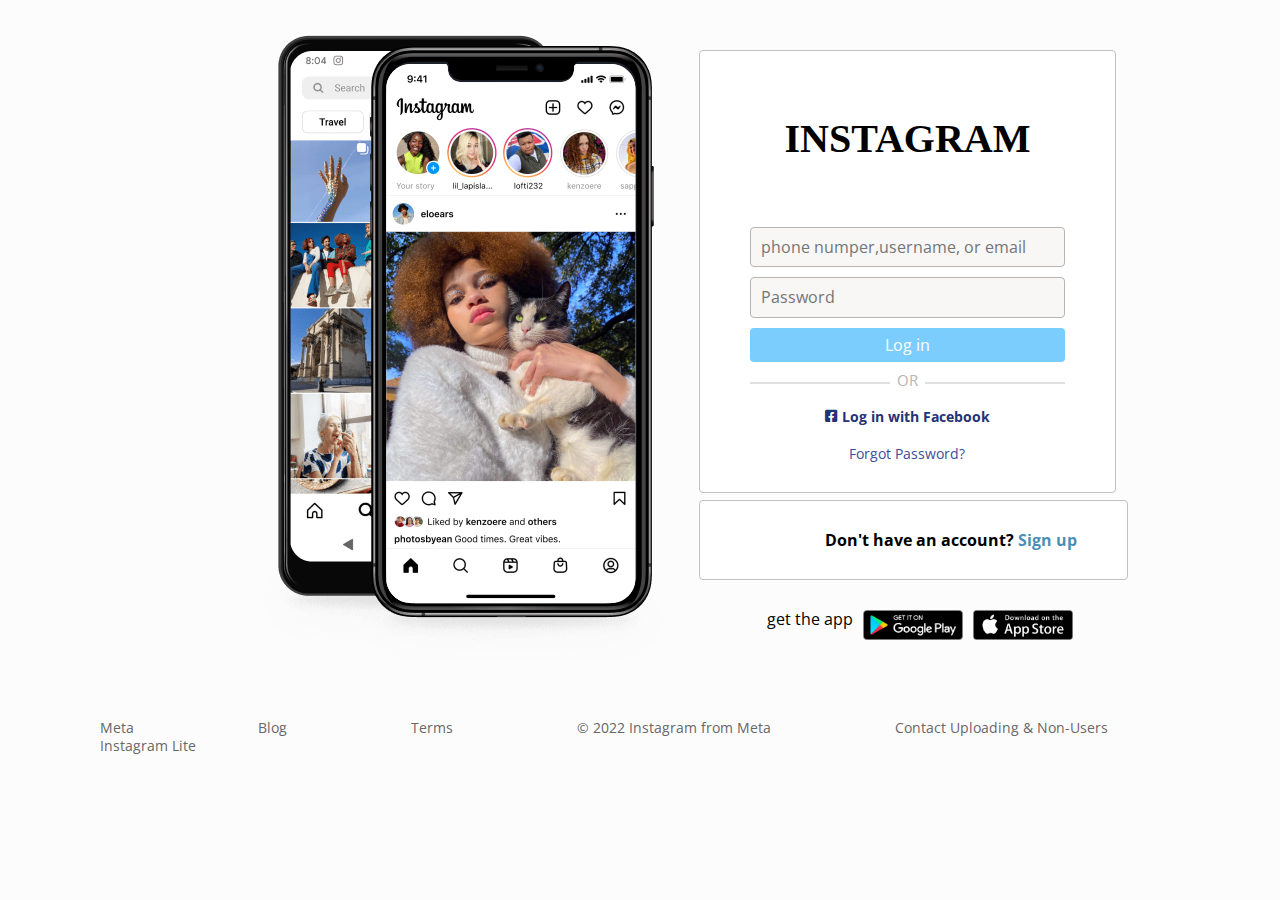
<file: index.html>
<!DOCTYPE html>
<html lang="en">
<head>
    <meta charset="UTF-8">
    <meta http-equiv="X-UA-Compatible" content="IE=edge">
    <meta name="viewport" content="width=device-width, initial-scale=1.0">
    <title>success</title>
    <link rel="stylesheet" href="css/normalize.css">
    <!--google font-->
    <link rel="stylesheet" href="css/all.min.css">
    <!--main tempale css file-->
    <link rel="stylesheet" href="css/success.css">
    <link rel="preconnect" href="https://fonts.googleapis.com">
<link rel="preconnect" href="https://fonts.gstatic.com" crossorigin>
<link href="https://fonts.googleapis.com/css2?family=Open+Sans:wght@400;700&family=Work+Sans:wght@200;300;400;600;700;800&display=swap" rel="stylesheet">
</head>
<body>
   <div class="inst">
    <div class="container">
        <div class="box">
            <img class="one" src="img/ItTndlZM2n2.png" alt="">
            <img class="two"  src="img/screenshot2.png" alt="">
            <img class="two three"  src="img/screenshot1.png" alt="">
        </div>
        <div class="box-two">
            <h2>INSTAGRAM</h2>
            <input class="ss ee" type="text" placeholder="phone numper,username, or email">
            <input class="ss" type="password" placeholder="Password">
            <input class="ww" type="button" value="Log in">
                <span>OR</span>
                <a class="qq" href="https://www.facebook.com/login.php?skip_api_login=1&api_key=124024574287414&kid_directed_site=0&app_id=124024574287414&signed_next=1&next=https%3A%2F%2Fwww.facebook.com%2Fdialog%2Foauth%3Fclient_id%3D124024574287414%26redirect_uri%3Dhttps%253A%252F%252Fwww.instagram.com%252Faccounts%252Fsignup%252F%26state%3D%257B%2522fbLoginKey%2522%253A%2522154zbkcn9bbcqo6j0j91smjy0sek2gnk10kbeug1vb54q7zrcjdc%2522%252C%2522fbLoginReturnURL%2522%253A%2522%252Ffxcal%252Fdisclosure%252F%253Fnext%253D%25252F%2522%257D%26scope%3Demail%26response_type%3Dcode%252Cgranted_scopes%26locale%3Den_US%26ret%3Dlogin%26fbapp_pres%3D0%26logger_id%3Dec7d33b1-77bb-446a-91ac-808e7ea7b944%26tp%3Dunspecified&cancel_url=https%3A%2F%2Fwww.instagram.com%2Faccounts%2Fsignup%2F%3Ferror%3Daccess_denied%26error_code%3D200%26error_description%3DPermissions%2Berror%26error_reason%3Duser_denied%26state%3D%257B%2522fbLoginKey%2522%253A%2522154zbkcn9bbcqo6j0j91smjy0sek2gnk10kbeug1vb54q7zrcjdc%2522%252C%2522fbLoginReturnURL%2522%253A%2522%252Ffxcal%252Fdisclosure%252F%253Fnext%253D%25252F%2522%257D%23_%3D_&display=page&locale=ar_AR&pl_dbl=0"><i class="fa-brands fa-square-facebook"></i>Log in with Facebook</a>
                <a class="tt" href="pass.html">Forgot Password?</a>
            </div>
            <div class="box-three">
                <p>Don't have an account? <a href="creat.html"> Sign up</a></p>
            </div>
            <div class="box-w">
                <p>get the app</p>
                <img src="img/c5Rp7Ym-Klz.png" alt="">
                <img src="img/Yfc020c87j0.png" alt="">
            </div>  
            <div class="footer">
                <a href="#">Meta</a>
                <a href="#">Blog</a>
                <a href="#">Terms</a>
                <a href="#">© 2022 Instagram from Meta</a>
                <a href="#">Contact Uploading & Non-Users</a>
                <a href="#">Instagram Lite</a>
            </div>
        </div>
    </div>
   </div>
</body>
</html>
</file>
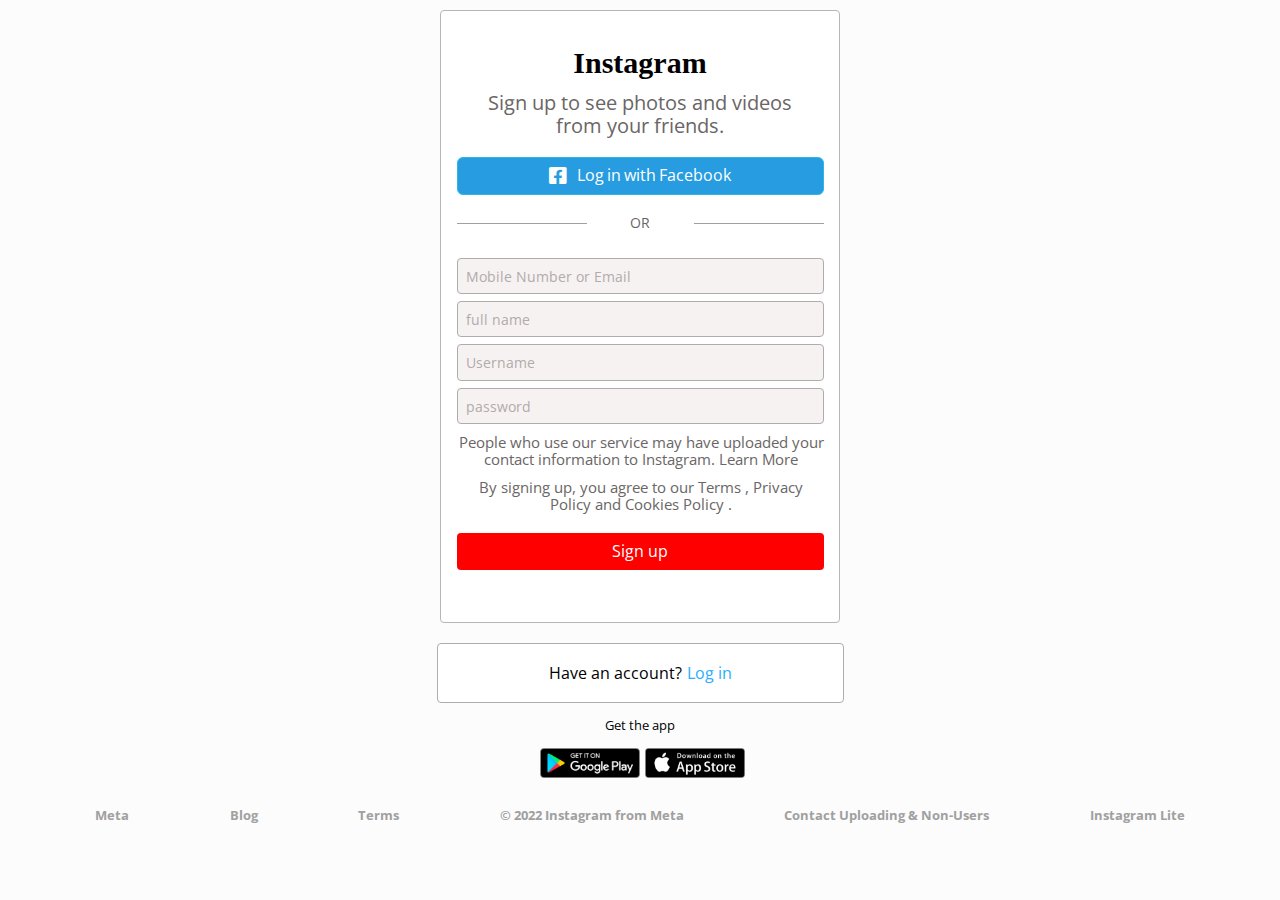
<file: creat.html>
<!DOCTYPE html>
<html lang="en">
<head>
    <meta charset="UTF-8">
    <meta http-equiv="X-UA-Compatible" content="IE=edge">
    <meta name="viewport" content="width=device-width, initial-scale=1.0">
    <title>success</title>
    <link rel="stylesheet" href="css/normalize.css">
    <!--google font-->
    <link rel="stylesheet" href="css/all.min.css">
    <!--main tempale css file-->
    <link rel="stylesheet" href="css/success.css">
    <link rel="preconnect" href="https://fonts.googleapis.com">
<link rel="preconnect" href="https://fonts.gstatic.com" crossorigin>
<link href="https://fonts.googleapis.com/css2?family=Open+Sans:wght@400;700&family=Work+Sans:wght@200;300;400;600;700;800&display=swap" rel="stylesheet">
</head>
<body>
   <div class="inst bb">
    <div class="container kk">
                <h2>Instagram</h2>   
                <P>Sign up to see photos and videos <span> from your friends.</span></P>   
                <a class="cx" href="https://www.facebook.com/login.php?skip_api_login=1&api_key=124024574287414&kid_directed_site=0&app_id=124024574287414&signed_next=1&next=https%3A%2F%2Fwww.facebook.com%2Fdialog%2Foauth%3Fclient_id%3D124024574287414%26redirect_uri%3Dhttps%253A%252F%252Fwww.instagram.com%252Faccounts%252Fsignup%252F%26state%3D%257B%2522fbLoginKey%2522%253A%25221s5vfrlaunbon1a73sa7vni0lm13anz4l17hegdb10lvm6yog69u4%2522%252C%2522fbLoginReturnURL%2522%253A%2522%252Ffxcal%252Fdisclosure%252F%2522%257D%26scope%3Demail%26response_type%3Dcode%252Cgranted_scopes%26locale%3Den_US%26ret%3Dlogin%26fbapp_pres%3D0%26logger_id%3Dd5ca85ad-b232-4075-8688-8f8cfbf3e4ef%26tp%3Dunspecified&cancel_url=https%3A%2F%2Fwww.instagram.com%2Faccounts%2Fsignup%2F%3Ferror%3Daccess_denied%26error_code%3D200%26error_description%3DPermissions%2Berror%26error_reason%3Duser_denied%26state%3D%257B%2522fbLoginKey%2522%253A%25221s5vfrlaunbon1a73sa7vni0lm13anz4l17hegdb10lvm6yog69u4%2522%252C%2522fbLoginReturnURL%2522%253A%2522%252Ffxcal%252Fdisclosure%252F%2522%257D%23_%3D_&display=page&locale=ar_AR&pl_dbl=0"><i class="fa-brands fa-square-facebook"></i>Log in with Facebook</a>
                <span class="tq">OR</span>
                <input type="text" placeholder="Mobile Number or Email">
                <input type="text" placeholder="full name">
                <input type="text" placeholder="Username">
                <input type="text" placeholder="password">
                <p class="rr">People who use our service may have uploaded your <span>contact information to Instagram. Learn More</span> </p>
                <p class="rr">By signing up, you agree to our Terms , Privacy <span>Policy and Cookies Policy .</span> </p>
                <a class="ga" href="#">Sign up</a>
    </div>
    <p class="vd">Have an account? <a href="index.html">Log in</a></p>
    <p class="nb">Get the app</p>
    <div class="img">
         <img src="img/c5Rp7Ym-Klz.png" alt="">
        <img src="img/Yfc020c87j0.png" alt="">
    </div>
    <div class="ad">
        <a href="#">Meta</a>
        <a href="#">Blog</a>
        <a href="#">Terms</a>
        <a href="#">© 2022 Instagram from Meta</a>
        <a href="#">Contact Uploading & Non-Users</a>
        <a href="#">Instagram Lite</a>
    </div>
   </div>
</body>
</html>
</file>
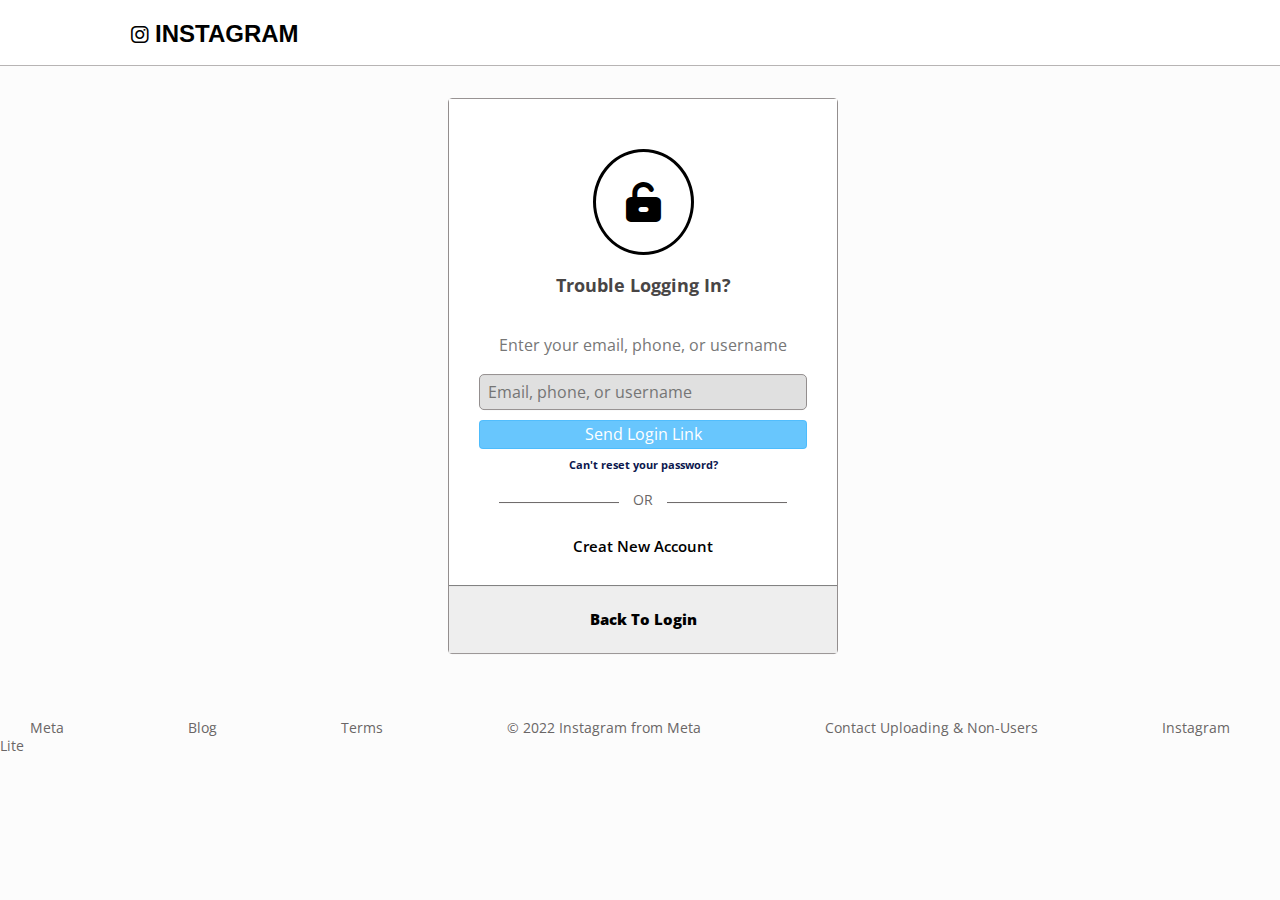
<file: pass.html>
<!DOCTYPE html>
<html lang="en">
<head>
    <meta charset="UTF-8">
    <meta http-equiv="X-UA-Compatible" content="IE=edge">
    <meta name="viewport" content="width=device-width, initial-scale=1.0">
    <title>success</title>
    <link rel="stylesheet" href="css/normalize.css">
    <!--google font-->
    <link rel="stylesheet" href="css/all.min.css">
    <!--main tempale css file-->
    <link rel="stylesheet" href="css/success.css">
    <link rel="preconnect" href="https://fonts.googleapis.com">
<link rel="preconnect" href="https://fonts.gstatic.com" crossorigin>
<link href="https://fonts.googleapis.com/css2?family=Open+Sans:wght@400;700&family=Work+Sans:wght@200;300;400;600;700;800&display=swap" rel="stylesheet">
</head>
<body>
   <div class="inst gg">
    <div class="container xx">
        <div class="header">
            <i class="fa-brands fa-instagram"></i>
            <h2>INSTAGRAM</h2>
        </div>
    </div>  
        <div class="box-ew">
            <div class="ii">
            <i class="fa-solid fa-unlock-keyhole"></i>
            <h2>Trouble Logging In?</h2>
            <div class="hh">
            <p>Enter your email, phone, or username</p>
        </div>
        <input class="mn" type="text" placeholder="Email, phone, or username">
        <input class="nm" type="button" value="Send Login Link">
            <a href="#">Can't reset your password?</a>
            <span>OR</span>
            <a class="aa" href="creat.html">Creat New Account</a>
        </div>
        <div class="tr">
            <a href="index.html">Back To Login</a>
        </div>
        </div>                 
        <div class="footer">
            <a href="#">Meta</a>
            <a href="#">Blog</a>
            <a href="#">Terms</a>
            <a href="#">© 2022 Instagram from Meta</a>
            <a href="#">Contact Uploading & Non-Users</a>
            <a href="#">Instagram Lite</a>
        </div>
    </div>
   </div>
</body>
</html>
</file>
<file: css/success.css>
/*Start global rule*/
*{
    -webkit-box-sizing: border-box;
    -moz-box-sizing: border-box;
    box-sizing: border-box;
    padding: 0;
    margin: 0;
}
html {  
    scroll-behavior: smooth;
}
body{
    font-family: 'Open Sans', sans-serif;
    background-color:#fcfcfc ;
   
}
ul{
    list-style: none;
    margin: 0;
    padding: 0;
}
a{
    text-decoration: none;
}
.container{
   padding-top: 35px;
    padding-left: 15px;
    padding-right: 15px;
    margin-left: auto;
    margin-right: auto;  
 }
  /*small*/
 @media (min-width : 768px) {
    .container{
        width: 750px;
    }
 }
 /*medium*/
 @media (min-width : 992px) {
    .container{
        width: 970px;
    }
 }
/*large*/
 @media (min-width : 1200px) {
    .container{
        width: 1170px;
    }
 }
 /*end global rule*/
 .inst{
   display: grid;
   position: relative;
   
 }
 .inst .container{
   position: relative;
 }
 .inst .container .box{
   position: absolute;
    display: flex;
    left: 15%;
    transition: 0.3s;
 }
 .inst .container .box img{
   display: flex;
   position: absolute;
   left: 20%;
   transition: 0.3s;
 }
   @keyframes zindx {
      0%, 90%, 100%{
         opacity: 1;
      }
      60%, 90%{
         opacity: 0;
      }
   }
 .inst .container .box .one{
   left: 27%;
    position: absolute;
}
.inst .container .box .three{
   transition: 3s;
   animation: zindx 3s linear infinite;
}
 .inst .container .box .two{
   display: flex;
   padding: 28px 155px;
 }
 .inst .container .box-two{
   display: grid;
    position: absolute;
    left: 55%;
    top: 50px;
    padding: 30px 50px;
    border: 1px solid rgb(197 192 192);
    border-radius: 4px;
    background-color: white;
 }
 @media (max-width: 1115px){
   .inst .container .box-two{
      left: 60%;
   }
 }
 .inst .container .box-two h2{
   font-size: 40px;
    font-family: cursive;
    padding: 35px;
    margin-bottom: 20px;
 }
 .inst .container .box-two .ss{
   margin-top: 10px;
   padding: 10px;
   border-radius: 4px;
   border: 1px solid #b7b4b4;
   background-color: #f9f6f6;
 }
 .inst .container .box-two .ww{
   margin-top: 10px;
    padding: 7px;
    border-radius: 4px;
    color: white;
    border: 1px solid #19d1ff0c;
    background-color: #28aefc9c;
 }
 .inst .container .box-two span{
   display: flex;
   position: relative;
    font-size: 15px;
    margin-top: 10px;
    justify-content: center;
    color: rgb(182, 182, 182);
 }
 .inst .container .box-two span::before{
   content: "";
   position: absolute;
   left: 0%;
   bottom: 30%;
   width: 140px;
   height: 2px;
   background-color: rgb(224, 224, 224);
 }
 .inst .container .box-two span::after{
   content: "";
   position: absolute;
   right: 0%;
   bottom: 30%;
   width: 140px;
   height: 2px;
   background-color: rgb(224, 224, 224);
 }
 .inst .container .box-two .qq{
   display: flex;
   justify-content: center;
   font-size: 14px;
   font-weight: bold;
   padding: 20px;
   gap: 5px;
   color: #243276;
}
.inst .container .box-two .tt{
   display: flex;
   justify-content: center;
   font-size: 14px;
   color: #3c4c99;
}
.inst .container .box-three{
   display: flex;
   position: absolute;
   left: 55%;
   top: 500px;
   padding: 30px 50px;
   border: 1px solid rgb(197 192 192);
   border-radius: 4px;
   background-color: white;
}
@media (max-width: 1115px){
.inst .container .box-three{
   left: 60%;
}
}
.inst .container .box-three p{
   font-weight: bold;
   padding-left: 75px;
}
.inst .container .box-three a{
   color: #146fa3c9;
}
.inst .container .box-w{
   display: flex;
   gap: 10px;
   position: absolute;
   left: 55%;
   top: 580px;
   padding: 30px 68px;

}
.inst .container .box-w img{
   width: 100px;
   
}
.inst .container .footer{
   position: absolute;
   top: 718px;
}
.inst .container .footer a{
   color: #6a6666;
   margin-right: 60px;
   padding: 30px;
   font-size: 14px;
}
.gg{
   background-color: white;
   padding: 15px;
   border-bottom: 1px solid #b7b4b4;
   position: relative;
   position: sticky;
   animation: change-border 6s linear infinite;
   transition: 6s;
   
}
.inst .xx{
   display: flex;
   margin-right: -40px;
  
}
@keyframes change-border {
   0%, 10% {
      border-bottom-color: #fccc63;
   }
   15%, 30%{
      border-bottom-color: #8a3ab9;
   }
   35%, 50%{
      border-bottom-color: #4c68d7;
   }
   55%, 65%{
      border-bottom-color: #cd486b;
   }
   70%, 85%{
      border-bottom-color: #bc2a8d;
   }
   85%, 100%{
      border-bottom-color: #cd486b;
   }
}

.inst .container .header h2{
   font-family:'Segoe UI', Tahoma, Geneva, Verdana, sans-serif;
   position: absolute;
   top: 0;
   padding: 5px;
   animation: change-color 6s linear infinite;
   transition: 6s;
}
.inst .container .header i{
   position: absolute;
    left: -4px;
    top: 10px;
    font-size: 20px;
    animation: change-color 6s linear infinite;
    transition: 6s;
}
@keyframes change-color {
   0%, 10% {
      color: #8a3ab9;
   }
   15%, 30%{
      color: #fccc63;
   }
   35%, 50%{
      color: #cd486b;
   }
   55%, 65%{
      color: #4c68d7;
   }
   70%, 85%{
      color: #cd486b;
   }
   85%, 100%{
      color: #bc2a8d;
   }
}
.inst .box-ew{
   position: absolute;
   display: grid;
   margin-top: -80px;
   border: 1px solid #938e8e;
   border-radius: 4px;
   left: 35%;
   top: -100px;
   transform: translateY(50%);
   flex-wrap: wrap;
}
.inst .box-ew .ii{
   position: relative;
   display: grid;
   background-color: white;
   padding: 30px;
}
.inst .box-ew .ii i{
   display: flex;
   width: fit-content;
    margin: 0 auto;
    padding: 30px;
    font-size: 40px;
    border: 3px solid #000000;
    border-radius: 50%;
    margin-top: 20px;
    margin-bottom: 20px;
}
.inst .box-ew .ii h2{
   display: flex;
    justify-content: center;
    color: #484545;
    font-size: 18px;
    margin-bottom: 20px;
}
.inst .box-ew .ii .hh p{
   color: #777;
   margin: 20px;
}
.inst .box-ew .ii .mn{
   padding: 8px;
   margin-bottom: 10px;
   background-color: rgb(224 224 224);
   border: 1px solid #938e8e;
   border-radius: 5px;
}
.inst .box-ew .ii .mn:focus{
   outline: none;
   border: 1px solid #535151;
}
.inst .box-ew .ii .nm{
   padding: 4px;
    background-color: #28aefcb3;
    color: white;
    border-radius: 4px;
    border: 1px solid #28aefc6b;
}
.inst .box-ew .ii a{
   display: flex;
   justify-content: center;
   margin-top: 10px;
   font-size: 11px;
   font-weight: bold;
   color: #0c174e;
}
.inst .box-ew .ii span{
   position: relative;
   margin: 20px;
   display: flex;
   justify-content: center;
   font-size: 14px;
   color: #6a6666;
}
.inst .box-ew .ii span::before{
   content: "";
   position: absolute;
   left: 0;
   top: 10px;
   width: 120px;
   height: 1px;
   background-color: #6a6666;
}
.inst .box-ew .ii span::after{
   content: "";
   position: absolute;
   right: 0;
   top: 10px;
   width: 120px;
   height: 1px;
   background-color: #6a6666;
}
.inst .box-ew .ii .aa{
   color: black;
    font-size: 15px;
    font-weight: 600;
}
.inst .box-ew .tr a{
   display: flex;
   justify-content: center;
   color: #000000;
   font-size: 15px;
   font-weight: 800;
   border-top: 1px solid #777;
   background-color: #eee;
   padding: 25px 0;
}
.inst .footer{
   position: absolute;
   top: 718px;
}
.inst .footer a{
   color: #6a6666;
   margin-right: 60px;
   padding: 30px;
   font-size: 14px;
}
.bb{
   position: relative;
}
.bb .kk{
   background-color: white;
   display: grid;
   justify-content: center;
   margin-top: 10px;
   width: 400px;
   border: 1px solid rgb(182 182 182);
   border-radius: 4px;
}
.bb .kk h2{
   display: flex;
   justify-content: center;
   font-family: fangsong;
   font-size: 30px;
   margin-bottom: 10px;
   animation: change-color 6s linear infinite;
   transition: 6s;
}

.bb .kk p{
   display: grid;
   justify-content: center;
   color: #6a6666;
   font-size: 20px;
}
.bb .kk p span{
   display: flex;
   justify-content: center;
}
.bb .kk .cx{
   display: flex;
    justify-content: center;
    margin-top: 20px;
    padding: 8px;
    color: white;
    background-color: rgb(39, 156, 224);
    border-radius: 6px;
    gap: 10px;
    border: 1px solid rgb(45, 184, 226);
    word-spacing: -1px;
}
.bb .kk a i{
   font-size: 20px;
}
.bb .kk .tq{
   display: flex;
   position: relative;
    justify-content: center;
    padding: 20px;
    font-size: 14px;
    color: #666;
}
.bb .kk .tq::before{
   content: "";
    position: absolute;
    width: 130px;
    background-color: rgb(160, 160, 160);
    height: 1px;
    left: 0;
    top: 50%;
}
.bb .kk .tq::after{
   content: "";
   position: absolute;
   width: 130px;
   background-color: rgb(160, 160, 160);
   height: 1px;
   right: 0;
   top: 50%;
}
.bb .kk input{
   padding: 8px;
   margin-top: 7px;
   background-color: rgb(247, 242, 242);
   border: 1px solid #b1abab;
   border-radius: 4px;
}
.bb .kk input::placeholder{
   color: #b1abab;
   font-size: 14px;
}
.bb .kk .rr{
   display: grid;
   justify-content: center;
   font-size: 15px;
   margin-top: 10px;
   margin-left: 2px;
}
.bb .kk .ga{
   display: flex;
   justify-content: center;
   margin-top: 20px;
   padding: 9px;
   color: white;
   border-radius: 4px;
   margin-bottom: 52px;
   background-color: red;
   animation: change-background 6s linear infinite;
   transition: 6s;
}
@keyframes change-background {
   0%, 10% {
      background-color: #8a3ab9;
   }
   15%, 30%{
      background-color: #fccc63;
   }
   35%, 50%{
      background-color: #cd486b;
   }
   55%, 65%{
      background-color: #4c68d7;
   }
   70%, 85%{
      background-color: #cd486b;
   }
   85%, 100%{
      background-color: #bc2a8d;
   }
}
.bb .vd{
   display: flex;
   background-color: white;
    justify-content: center;
    width: fit-content;
    margin: 0 auto;
    margin-top: 20px;
    padding: 20px 111px;
    border: 1px solid #b1abab;
    border-radius: 4px;
    font-size: 16px;
}
.bb .vd a{
   color: #28aefc;
    margin-left: 5px;
}
.bb .nb{
   display: flex;
   justify-content: center;
   margin: 15px 0;   
   font-size: smaller;
}
.bb .img{
   display: flex;
    justify-content: center;
}
.bb .img img{
   width: 100px;
   margin-left: 5px;
}
.bb .ad{
   display: flex;
    justify-content: space-evenly;
    margin: 25px 0;
    font-size: 13px;
}
.bb .ad a{
   padding: 5px;
   font-weight: bold;
   color: rgb(160 160 160);
}
</file>
